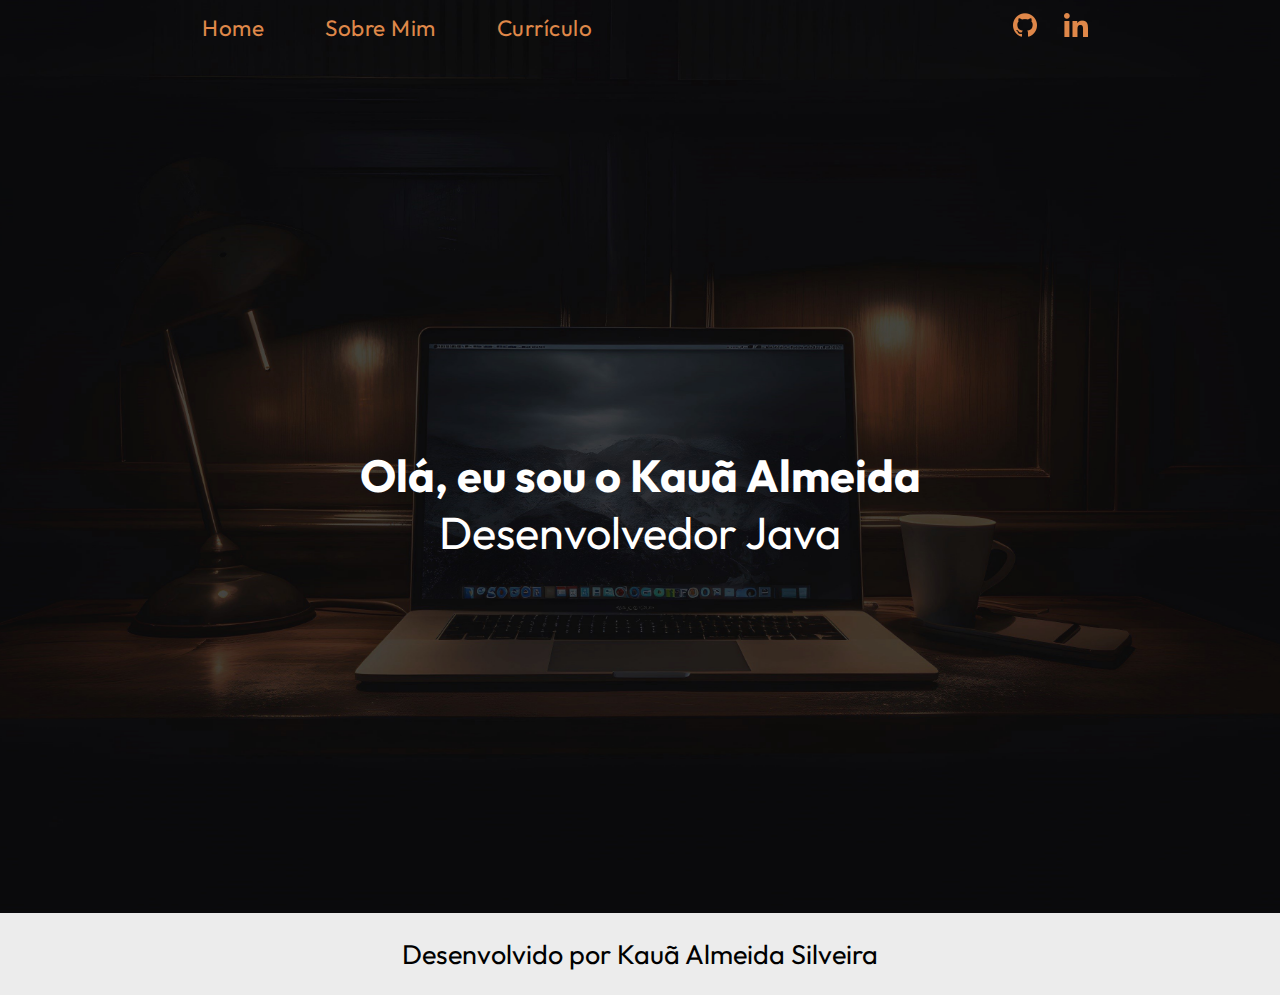
<file: IntroductionHtmlCSS/index.html>
<!DOCTYPE html>
<html lang="pt-br">
<head>
    <meta charset="UTF-8">
    <meta name="viewport" content="width=device-width, initial-scale=1.0">
    <title>Portifólio</title>
    <link rel="stylesheet" href="./styles/style.css">
</head>
<body>
    <header class="cabecalho background">
        
        <div class="cabecalho_menu">
            <nav class="cabecalho_sub_menu">
                <a href="indexTeste.html" class="cabecalho_menu_link">Home</a>
                <a href="about.html" class="cabecalho_menu_link">Sobre Mim</a>
                <a href="curriculo.html" class="cabecalho_menu_link">Currículo</a>
            </nav>

            <div class="cabecalho_menu_icons">
                <a href="https://github.com/KauaAlmeidaSilveira"><img src="./assets/github.png" alt="Icon Github"></a>
                <a href="https://www.linkedin.com/in/kaua-silveira2004/"><img src="./assets/linkedin.png" alt="Icon Linkedin"></a>
            </div>
        </div>
        

        <div class="cabecalho_apresentacao">
            <p><strong>Olá, eu sou o Kauã Almeida</strong></p>
            <p>Desenvolvedor Java</p>
        </div>

    </header>

    <main>
        
        <!-- <section class="sobre_mim">

            <div class="sobre_mim_texto">
                <p><strong>Sobre mim</strong></p>
                <p>Lorem ipsum dolor sit amet consectetur adipisicing elit. Eum blanditiis ut laboriosam laudantium harum beatae amet pariatur quidem qui consectetur repellat exercitationem maxime recusandae tempora deleniti incidunt, nostrum nam nesciunt?</p>
            </div>

            <img src="./assets/fotoKaua.jpg" alt="Minha foto" class="fotoPerfil">

        </section> -->

    </main>

    <footer class="rodape">
        <p>Desenvolvido por Kauã Almeida Silveira</p>
    </footer>

</body>
</html>
</file>
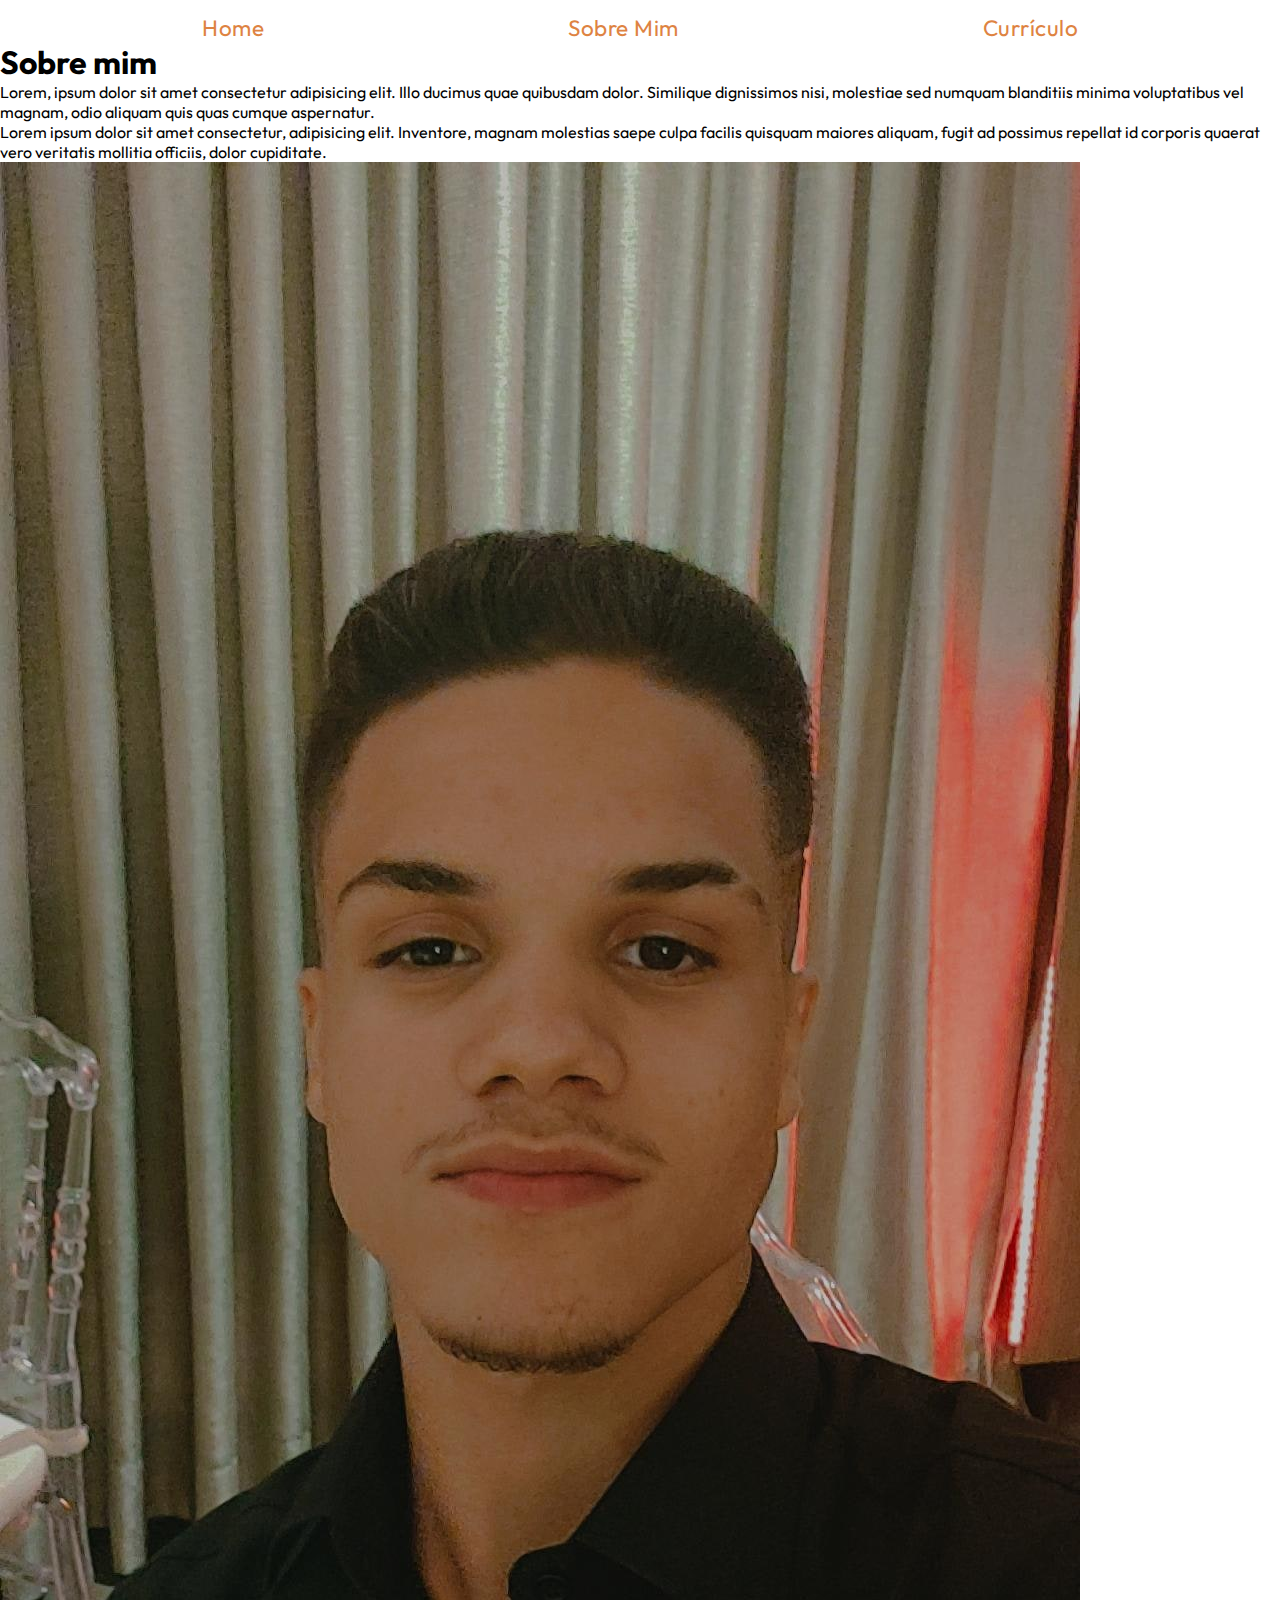
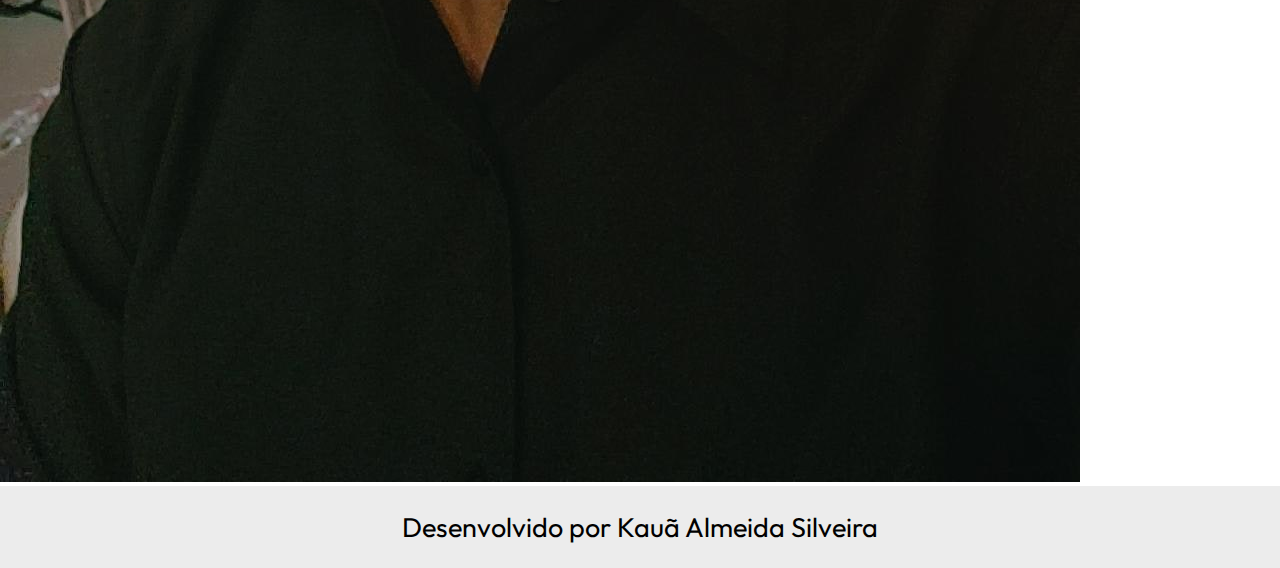
<file: IntroductionHtmlCSS/about.html>
<!DOCTYPE html>
<html lang="pt-br">
<head>
    <meta charset="UTF-8">
    <meta name="viewport" content="width=device-width, initial-scale=1.0">
    <title>Sobre mim</title>
    <link rel="stylesheet" href="./styles/style.css">
</head>
<body>
    <header class="cabecalho">
        <nav class="cabecalho_menu">
            <a href="index.html" class="cabecalho_menu_link">Home</a>
            <a href="about.html" class="cabecalho_menu_link">Sobre Mim</a>
            <a href="curriculo.html" class="cabecalho_menu_link">Currículo</a>
        </nav>
    </header>
    <main class="apresentacao">
        <section class="apresentacao_conteudo">
            <h1 class="apresentacao_conteudo_titulo">Sobre mim</h1>
            <p class="apresentacao_conteudo_texto">Lorem, ipsum dolor sit amet consectetur adipisicing elit. Illo ducimus quae quibusdam dolor. Similique dignissimos nisi, molestiae sed numquam blanditiis minima voluptatibus vel magnam, odio aliquam quis quas cumque aspernatur.</p>
            <p class="apresentacao_conteudo_texto">Lorem ipsum dolor sit amet consectetur, adipisicing elit. Inventore, magnam molestias saepe culpa facilis quisquam maiores aliquam, fugit ad possimus repellat id corporis quaerat vero veritatis mollitia officiis, dolor cupiditate.</p>
        </section>
        <img src="./assets/fotoKaua.jpg" alt="Minha foto" class="fotoPerfil">
    </main>
    <footer class="rodape">
        <p>Desenvolvido por Kauã Almeida Silveira</p>
    </footer>
</body>
</html>
</file>
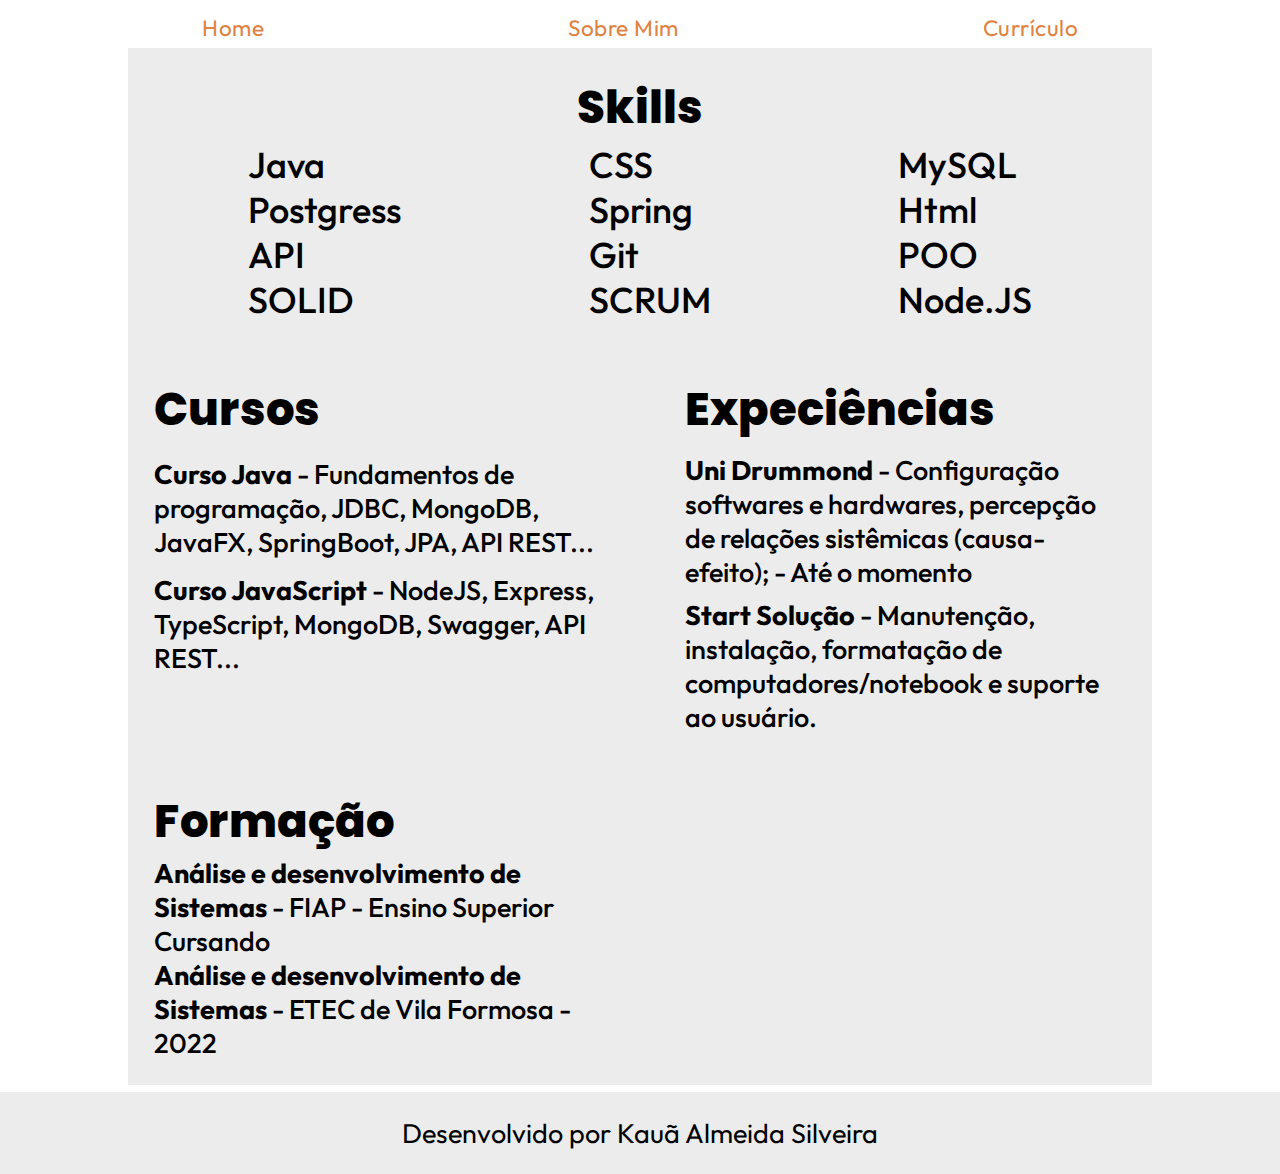
<file: IntroductionHtmlCSS/curriculo.html>
<!DOCTYPE html>
<html lang="pt-br">
<head>
    <meta charset="UTF-8">
    <meta name="viewport" content="width=device-width, initial-scale=1.0">
    <title>Currículo</title>

    <link rel="stylesheet" href="./styles/style.css">
    <link rel="stylesheet" href="./styles/curriculoStyle.css">
</head>
<body>
    <header class="cabecalho">
        <nav class="cabecalho_menu">
            <a href="index.html" class="cabecalho_menu_link">Home</a>
            <a href="about.html" class="cabecalho_menu_link">Sobre Mim</a>
            <a href="curriculo.html" class="cabecalho_menu_link">Currículo</a>
        </nav>
    </header>

    <main>
        <section class="top">
            <section class="curriculo_skills">
                <h1 class="titulo">Skills</h1>
                <div class="curriculo_skills_conteudo">
                    <div>
                        <p>Java</p>
                        <p>Postgress</p>
                        <p>API</p>
                        <p>SOLID</p>
                    </div>
                    <div>
                        <p>CSS</p>
                        <p>Spring</p>
                        <p>Git</p>
                        <p>SCRUM</p>
                    </div>
                    <div>
                        <p>MySQL</p>
                        <p>Html</p>
                        <p>POO</p>
                        <p>Node.JS</p>
                    </div>
                </div>
            </section>
        </section>

        <section class="mid">
            <section class="curriculo_cursos">
                <h1 class="titulo">Cursos</h1>
                
                <p><strong>Curso Java</strong> - Fundamentos de programação, JDBC, MongoDB, JavaFX, SpringBoot, JPA, API REST...</p>
                    
                <p><strong>Curso JavaScript</strong> - NodeJS, Express, TypeScript, MongoDB, Swagger, API REST...</p>
            </section>
    
            <section class="curriculo_experiencias">
                <h1 class="titulo">Expeciências</h1>
                
                <p><strong>Uni Drummond</strong> - Configuração softwares e hardwares, percepção de relações sistêmicas (causa-efeito); - Até o momento</p>
                    
                <p><strong>Start Solução</strong> - Manutenção, instalação, formatação de computadores/notebook e suporte ao usuário.</p> 
            </section>
        </section>

        <section class="bottom">
            <section class="curriculo_formacao">
                <h1 class="titulo">Formação</h1>
                <div class="curriculo_formacao_conteudo">
                    <div>
                        <p><strong>Análise e desenvolvimento de Sistemas</strong>  - FIAP - Ensino Superior Cursando</p>
                    </div>
                    <div>
                        <p><strong>Análise e desenvolvimento de Sistemas</strong> - ETEC de Vila Formosa - 2022</p>
                    </div>
                </div>
            </section>
        </section>
    </main>

    <footer class="rodape">
        <p>Desenvolvido por Kauã Almeida Silveira</p>
    </footer>
</body>
</html>
</file>
<file: IntroductionHtmlCSS/styles/style.css>
@import url('https://fonts.googleapis.com/css2?family=Outfit&display=swap');

* {
    margin: 0;
    padding: 0;
    font-family: "Outfit", sans-serif;
}

*::before,
*::after{
    padding: 0;
    margin: 0;
    box-sizing: border-box;
}

.background {
    background: url('../assets/bg.jpg');
    background-size: cover;
    background-position: center;
    height: 100vh; /* 100% da altura da viewport */
    opacity: 0.96;
    display: flex;
    flex-direction: column;
    gap: 45vh;
}

.cabecalho {
    padding: 1% 15% 0 15%;
}

.cabecalho_menu {
    display: flex;
    justify-content: space-between;
}

.cabecalho_sub_menu {
    display: flex;
    align-items: center;
    gap: 41px;
}

.cabecalho_menu_link {
    font-size: 2.5vh;
    font-weight: 400;
    text-decoration: none;
    color: #DE8342;
    position: relative;
    letter-spacing: 0.5px;
    padding: 0 10px;
}

.cabecalho_menu_link::after {
    content: "";
    position: absolute;
    background-color: #DE8342;
    height: 4px;
    border-radius: 70px;
    width: 0;
    left: 0;
    bottom: -10px;
    transition: 0.3s;
}

.cabecalho_menu_link:hover {
    color: #ffffff;
    transition: 0.3s;
}

.cabecalho_menu_link:hover::after {
    width: 100%;
}
    
.cabecalho_menu_icons {
    display: flex;
    gap: 3vh;
    align-items: center;
    text-decoration: none;
}

.cabecalho_apresentacao {
    display: flex;
    flex-direction: column;
    align-items: center;

    color: white;
    font-size: 5vh;
}

.sobre_mim {
    
}

.sobre_mim_texto {
    
}

.fotoPerfil {
    
}

.rodape{
    color: #000;
    background-color: rgb(236, 236, 236);
    padding: 24px;
    text-align: center;
    font-size: 3vh;
}
</file>
<file: IntroductionHtmlCSS/styles/curriculoStyle.css>
@import url('https://fonts.googleapis.com/css2?family=Poppins:wght@500;800&display=swap');

main {
    margin: 0.5% 10% 0.5% 10%;
    padding: 2%;
    font-family: "Poppins", sans-serif;
    font-weight: 500;
    font-size: 3vh;
    background-color: rgb(236, 236, 236);

    display: flex;
    flex-direction: column;
    gap: 6vh;
}

.titulo {
    font-family: "Poppins", sans-serif;
    font-weight: 800;
    font-size: 5vh;
}

.curriculo_skills {
    display: flex;
    flex-direction: column;
    align-items: center;
}

.curriculo_skills_conteudo {
    display: flex;
    width: 100%;
    justify-content: space-around;
    font-size: 4vh;
}

.mid {
    display: flex;
    gap: 10vh;
}

.curriculo_cursos {
    width: 50%;
    display: flex;
    flex-direction: column;
    gap: 1.5vh;
}

.curriculo_experiencias {
    width: 50%;
    display: flex;
    flex-direction: column;
    gap: 1vh;
}

.curriculo_formacao {
    max-width: 49.8%;
}
</file>
